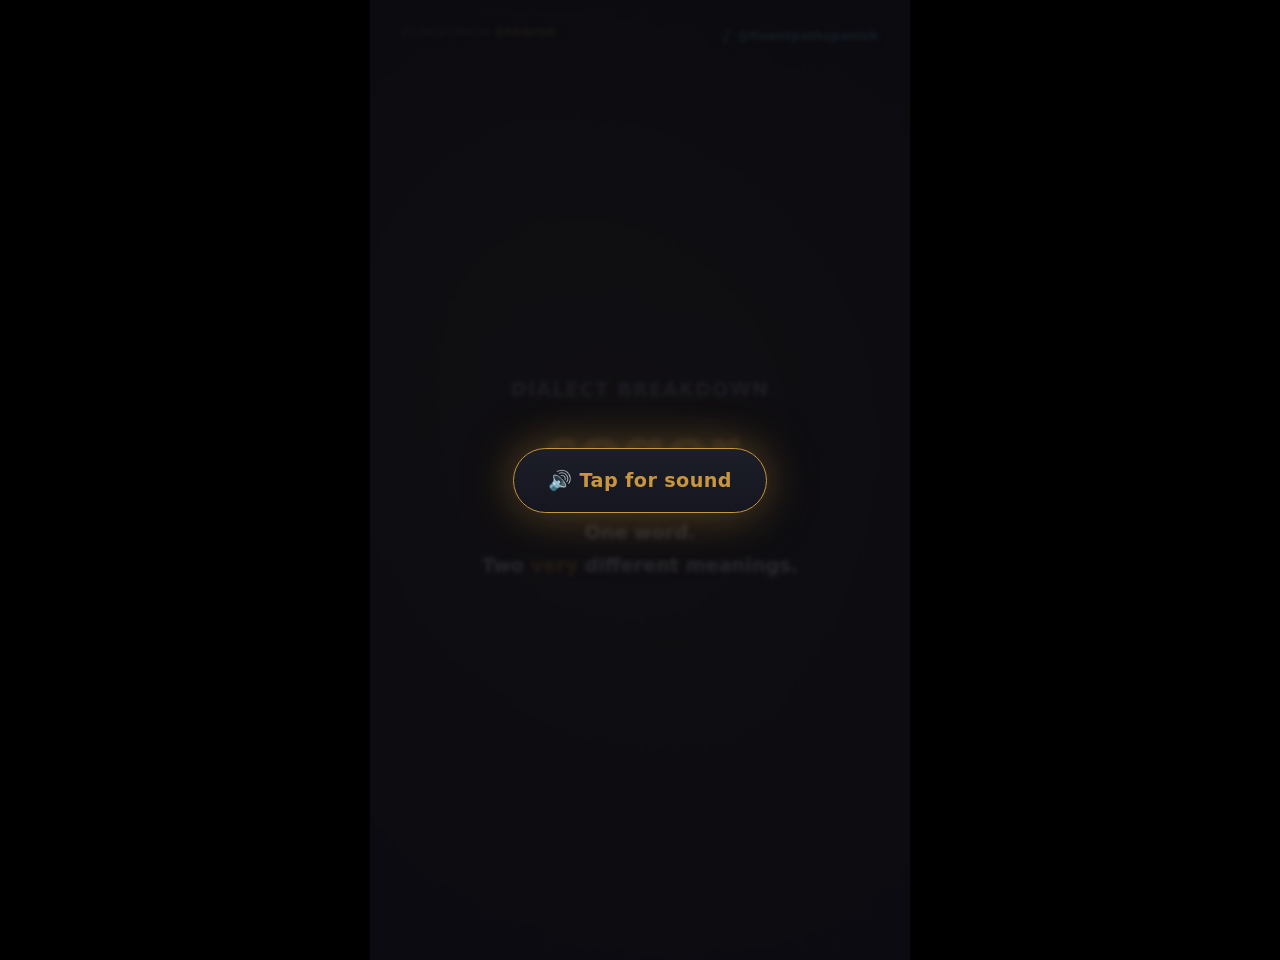
<file: reels_animations/reel1_coger_dialect.html>
<!DOCTYPE html>
<html lang="en">
<head>
<meta charset="UTF-8">
<meta name="viewport" content="width=device-width, initial-scale=1.0">
<title>FluentPath — Dialect Word Comparison: Coger</title>
<style>
:root{--bg:#0D0D12;--bg2:#11131A;--gold:#C8963E;--gold2:#D4A44A;--text:#EDEDF0;--muted:#A0A0AE;--dim:#5C5C6A;--danger:#8B3A3A;--danger2:#D87B7B}
*{margin:0;padding:0;box-sizing:border-box;-webkit-tap-highlight-color:transparent}
body{display:flex;justify-content:center;align-items:center;min-height:100vh;background:#000;font-family:'Montserrat',Inter,system-ui,sans-serif;-webkit-font-smoothing:antialiased}
.reel{width:540px;height:960px;position:relative;overflow:hidden;background:linear-gradient(170deg,var(--bg) 0%,var(--bg2) 50%,#0F1118 100%);user-select:none}

/* Rich ambient background */
.bg-ambient{position:absolute;inset:0;pointer-events:none;z-index:0}
.bg-ambient::before{content:"";position:absolute;inset:-30%;background:radial-gradient(ellipse at 35% 40%,rgba(200,150,62,.10),transparent 55%),radial-gradient(ellipse at 65% 70%,rgba(200,150,62,.06),transparent 50%);animation:ambientShift 8s ease-in-out infinite}
.bg-ambient::after{content:"";position:absolute;inset:0;opacity:.03;background-image:radial-gradient(#C8963E 1px,transparent 1px);background-size:28px 28px}
@keyframes ambientShift{0%,100%{transform:scale(1)}50%{transform:scale(1.08)}}
.beat{position:absolute;inset:0;pointer-events:none;z-index:0}
.beat::before{content:"";position:absolute;inset:-30%;background:radial-gradient(circle at 50% 45%,rgba(210,160,70,.14),transparent 60%);animation:beatPulse 1.6s ease-in-out infinite}
.dots{position:absolute;inset:0;opacity:.05;background-image:radial-gradient(#C8963E 1.5px,transparent 1.5px);background-size:32px 32px}

/* Floating particles */
.particles{position:absolute;inset:0;pointer-events:none;z-index:0;overflow:hidden}
.particle{position:absolute;width:2px;height:2px;background:var(--gold);border-radius:50%;opacity:0;animation:particleFloat 5s ease-in-out infinite}
.particle:nth-child(1){left:15%;animation-delay:0s;animation-duration:5.5s}
.particle:nth-child(2){left:35%;animation-delay:1.2s;animation-duration:6s}
.particle:nth-child(3){left:55%;animation-delay:2.5s;animation-duration:5s}
.particle:nth-child(4){left:75%;animation-delay:3.8s;animation-duration:5.8s}
.particle:nth-child(5){left:90%;animation-delay:0.8s;animation-duration:4.5s}
@keyframes particleFloat{0%{opacity:0;transform:translateY(100%) translateX(0)}20%{opacity:.5}80%{opacity:.3}100%{opacity:0;transform:translateY(-10%) translateX(20px)}}

.logo{position:absolute;top:20px;left:22px;color:var(--dim);font-size:.68rem;font-weight:600;letter-spacing:.1em;z-index:10;opacity:.8;background:rgba(13,13,18,.55);padding:6px 10px;border-radius:6px;backdrop-filter:blur(6px)}
.logo span{color:var(--gold);font-weight:700}
.tiktok-badge{position:absolute;top:20px;right:22px;color:#69C9D0;font-size:.72rem;font-weight:700;letter-spacing:.05em;z-index:10;opacity:.95;display:flex;align-items:center;gap:5px;background:rgba(13,13,18,.55);padding:6px 10px;border-radius:6px;backdrop-filter:blur(6px)}
.tiktok-badge .tk{font-size:1.05rem}
.tiktok-follow{color:var(--muted);font-size:.9rem;margin-top:16px;font-weight:600}
.tiktok-follow .tk{color:#69C9D0;font-weight:700}


/* Scene system - smoother transitions */
.scene{position:absolute;inset:0;display:flex;flex-direction:column;justify-content:center;align-items:center;text-align:center;padding:44px 40px;opacity:0;transform:translateY(28px) scale(.97);filter:blur(4px);transition:opacity .55s cubic-bezier(.22,1,.36,1),transform .55s cubic-bezier(.22,1,.36,1),filter .55s cubic-bezier(.22,1,.36,1);pointer-events:none;z-index:1}
.scene.active{opacity:1;transform:translateY(0) scale(1);filter:blur(0)}

/* Staggered child entrances - richer */
.el{opacity:0;transform:translateY(28px)}
.scene.active .el{animation:slideUp .65s cubic-bezier(.22,1,.36,1) forwards}
.scene.active .el.d1{animation-delay:.03s}
.scene.active .el.d2{animation-delay:.15s}
.scene.active .el.d3{animation-delay:.28s}
.scene.active .el.d4{animation-delay:.42s}
.bounce{opacity:0;transform:scale(.3)}
.scene.active .bounce{animation:bounceIn .75s cubic-bezier(.68,-.55,.265,1.55) forwards}
.scene.active .bounce.bd1{animation-delay:.06s}
.scene.active .bounce.bd2{animation-delay:.2s}
.scene.active .bounce.bd3{animation-delay:.34s}

/* Shimmer sweep for key words */
.shimmer{position:relative;overflow:hidden}
.shimmer::after{content:"";position:absolute;top:0;left:-100%;width:60%;height:100%;background:linear-gradient(90deg,transparent 0%,rgba(255,255,255,.06) 50%,transparent 100%);animation:shimmerSweep 3s ease-in-out infinite}
@keyframes shimmerSweep{0%{left:-100%}50%{left:120%}100%{left:120%}}

@keyframes slideUp{to{opacity:1;transform:translateY(0)}}
@keyframes bounceIn{0%{opacity:0;transform:scale(.3)}55%{opacity:1;transform:scale(1.12)}75%{transform:scale(.93)}100%{opacity:1;transform:scale(1)}}
@keyframes beatPulse{0%,100%{transform:scale(1);opacity:.85}50%{transform:scale(1.35);opacity:.4}}
@keyframes float{0%,100%{transform:translateY(0)}50%{transform:translateY(-14px)}}
@keyframes ctaPulse{0%{box-shadow:0 0 0 0 rgba(200,150,62,.7),0 0 20px rgba(200,150,62,.4),0 0 40px rgba(200,150,62,.15)}100%{box-shadow:0 0 0 30px rgba(200,150,62,0),0 0 24px rgba(200,150,62,.3),0 0 50px rgba(200,150,62,0)}}
@keyframes borderGlow{0%,100%{box-shadow:0 0 8px rgba(200,150,62,.08)}50%{box-shadow:0 0 20px rgba(200,150,62,.18)}}
@keyframes scalePulse{0%,100%{transform:scale(1)}50%{transform:scale(1.04)}}

h2{font-size:1.2rem;color:var(--muted);font-weight:600;letter-spacing:.06em;text-transform:uppercase;margin-bottom:14px;opacity:.85}
.word{font-size:4rem;font-weight:800;color:var(--gold);margin-bottom:12px;letter-spacing:-.02em;text-shadow:0 0 40px rgba(200,150,62,.5),0 0 80px rgba(200,150,62,.15);position:relative}
.word.red{color:var(--danger);text-shadow:0 0 40px rgba(139,58,58,.55),0 0 80px rgba(139,58,58,.12)}
.bigflag{font-size:4.2rem;line-height:1;margin-bottom:8px;animation:float 3.5s ease-in-out infinite;filter:drop-shadow(0 0 12px rgaba(200,150,62,.2))}
.meaning{color:var(--text);font-size:1.25rem;font-weight:700;margin-top:10px;text-shadow:0 0 12px rgba(237,237,240,.15)}
.meaning.red{color:var(--danger2)}
.example{color:var(--muted);font-size:.95rem;margin-top:16px;max-width:360px;font-style:italic;line-height:1.6;background:rgba(19,20,28,.5);padding:12px 16px;border-radius:10px;border:1px solid rgba(31,33,48,.6)}
.gold{color:var(--gold);text-shadow:0 0 20px rgba(200,150,62,.4)}
.focus-text{color:var(--text);font-size:1.2rem;max-width:430px;line-height:1.68;margin-top:16px;font-weight:600;text-shadow:0 0 10px rgba(237,237,240,.1)}

/* End card - richer */
.end-card{background:linear-gradient(180deg,rgba(13,13,18,.4) 0%,rgba(19,20,28,.6) 100%)}
.end-card h3{font-size:1.7rem;color:var(--text);margin-bottom:14px;text-shadow:0 0 18px rgba(237,237,240,.1)}
.end-card p{color:var(--muted);font-size:1.02rem;margin-bottom:22px;letter-spacing:.01em}
.es-tagline{color:var(--gold);font-size:1.1rem;font-weight:700;margin-bottom:24px;text-shadow:0 0 26px rgba(200,150,62,.45)}
.cta{display:inline-block;background:linear-gradient(180deg,var(--gold2) 0%,var(--gold) 100%);color:var(--bg);font-weight:800;font-size:1.05rem;padding:16px 42px;border-radius:999px;text-decoration:none;animation:ctaPulse 1.8s ease-out infinite;letter-spacing:.03em;position:relative;overflow:hidden}
.cta::after{content:"";position:absolute;top:0;left:-80%;width:50%;height:100%;background:linear-gradient(90deg,transparent,rgba(255,255,255,.18),transparent);animation:shimmerSweep 3s ease-in-out infinite 1s}
.link{color:var(--dim);font-size:.78rem;margin-top:20px;letter-spacing:.03em}

/* Save hint */
.save-hint{position:absolute;bottom:28px;left:50%;transform:translateX(-50%) translateY(16px);background:rgba(19,20,28,.94);border:1.5px solid var(--gold);color:var(--gold);font-size:.95rem;font-weight:700;padding:11px 22px;border-radius:999px;z-index:20;opacity:0;transition:opacity .45s,transform .45s;pointer-events:none;box-shadow:0 0 20px rgba(200,150,62,.25)}
.save-hint.show{opacity:1;transform:translateX(-50%) translateY(0);animation:borderGlow 2s ease-in-out infinite}

/* Sound overlay */
.sound-overlay{position:absolute;inset:0;background:rgba(11,11,16,.88);display:flex;justify-content:center;align-items:center;z-index:50;cursor:pointer;transition:opacity .5s;backdrop-filter:blur(2px)}
.sound-overlay.hidden{opacity:0;pointer-events:none}
.sound-pill{background:linear-gradient(180deg,#1C1E28 0%,#15161F 100%);border:1.5px solid var(--gold);color:var(--gold);padding:20px 34px;border-radius:999px;font-size:1.2rem;font-weight:700;box-shadow:0 0 40px rgba(200,150,62,.35),0 0 80px rgba(200,150,62,.1);animation:ctaPulse 1.8s ease-out infinite;letter-spacing:.02em}
</style>
</head>
<body>
<div class="reel" id="reel">
  <div class="bg-ambient"></div>
  <div class="beat"></div>
  <div class="dots"></div>
  <div class="particles"><div class="particle"></div><div class="particle"></div><div class="particle"></div><div class="particle"></div><div class="particle"></div></div>
  <div class="logo">FLUENTPATH <span>SPANISH</span></div>
  <!-- TikTok integration -->
  <div class="tiktok-badge"><span class="tk">♪</span> @fluentpathspanish</div>


  <!-- Scene 0: Intro -->
  <div class="scene">
    <h2 class="el d1">Dialect Breakdown</h2>
    <div class="word bounce bd1">coger</div>
    <p class="focus-text el d2">One word.<br>Two <span class="gold">very</span> different meanings.</p>
  </div>

  <!-- Scene 1: Spain -->
  <div class="scene">
    <div class="bigflag">🇪🇸</div>
    <h2 class="el d1">In Spain</h2>
    <div class="word bounce bd1">coger</div>
    <p class="meaning el d2">to grab / to take</p>
    <p class="example el d3">"<span class="gold">Voy a coger el autobús</span>."<br>→ I'm going to take the bus.</p>
  </div>

  <!-- Scene 2: Mexico -->
  <div class="scene">
    <div class="bigflag">🇲🇽</div>
    <h2 class="el d1">In Mexico</h2>
    <div class="word red bounce bd1">coger</div>
    <p class="meaning red el d2">⚠️ vulgar slang</p>
    <p class="example el d3">Avoid this word entirely.<br>Use <span class="gold">agarrar</span> or <span class="gold">tomar</span> instead.</p>
  </div>

  <!-- Scene 3: The lesson -->
  <div class="scene">
    <h2 class="el d1">The Lesson</h2>
    <p class="focus-text bounce bd1">Dialect matters.</p>
    <p class="focus-text el d2" style="color:var(--muted);font-weight:400">Our coaches teach you the <span class="gold">exact</span> Spanish you need for your situation.</p>
  </div>

  <!-- End card -->
  <div class="scene end-card">
    <h3 class="el d1">Master Every Dialect</h3>
    <p class="el d2">6 dialects. AI + human coaches. 24/7.</p>
    <p class="es-tagline el d3">¡Habla como un nativo!</p>
    <a class="cta" href="https://fluentpathspanish.ctonew.app">Start Free →</a>
  <p class="tiktok-follow">♪ Follow <span class="tk">@fluentpathspanish</span> on TikTok</p>

    <p class="link el d4">fluentpathspanish.ctonew.app</p>
  </div>

  <div class="save-hint" id="saveHint">Save this for later →</div>

  <div class="sound-overlay" id="soundOverlay"><div class="sound-pill">🔊 Tap for sound</div></div>
</div>

<script>
(function(){
  var LOOP_MS = 18000;
  var scenes = Array.prototype.slice.call(document.querySelectorAll('.scene'));
  var saveHint = document.getElementById('saveHint');
  var soundOverlay = document.getElementById('soundOverlay');
  var soundOn = false;
  var start = performance.now();
  var loopTimer = null;

  // Spanish audio cues: [offsetSeconds, text, lang]
  var CUES = [
    [0.4,  'coger',                  'es-ES'],
    [3.3,  'coger',                  'es-ES'],
    [3.9,  'Voy a coger el autobús', 'es-ES'],
    [6.3,  'coger',                  'es-MX'],
    [7.1,  'agarrar',                'es-MX'],
    [7.8,  'tomar',                  'es-MX'],
    [12.5, '¡Habla como un nativo!', 'es-ES']
  ];

  function activeIndex(t){
    var tt = t % LOOP_MS;
    if(tt < 12000) return Math.floor(tt / 3000);
    return scenes.length - 1;
  }

  function update(t){
    var tt = t % LOOP_MS;
    var idx = activeIndex(t);
    scenes.forEach(function(s,i){ s.classList.toggle('active', i === idx); });
    saveHint.classList.toggle('show', tt >= 15000 && tt < LOOP_MS);
  }

  function speak(text, lang){
    if(!soundOn || !('speechSynthesis' in window)) return;
    try{
      var u = new SpeechSynthesisUtterance(text);
      u.lang = lang;
      u.rate = 0.92;
      u.pitch = 1;
      window.speechSynthesis.speak(u);
    }catch(e){}
  }

  function scheduleAudio(){
    CUES.forEach(function(cue){
      setTimeout(function(){ speak(cue[1], cue[2]); }, cue[0] * 1000);
    });
  }

  function startLoop(){
    start = performance.now();
    scheduleAudio();
    if(loopTimer) clearInterval(loopTimer);
    loopTimer = setInterval(scheduleAudio, LOOP_MS);
  }

  function enableSound(){
    if(soundOn) return;
    soundOn = true;
    soundOverlay.classList.add('hidden');
    startLoop();
  }

  document.addEventListener('click', enableSound);
  document.addEventListener('keydown', enableSound);

  function tick(now){ update(now - start); requestAnimationFrame(tick); }
  requestAnimationFrame(tick);
})();
</script>
</body>
</html>
</file>
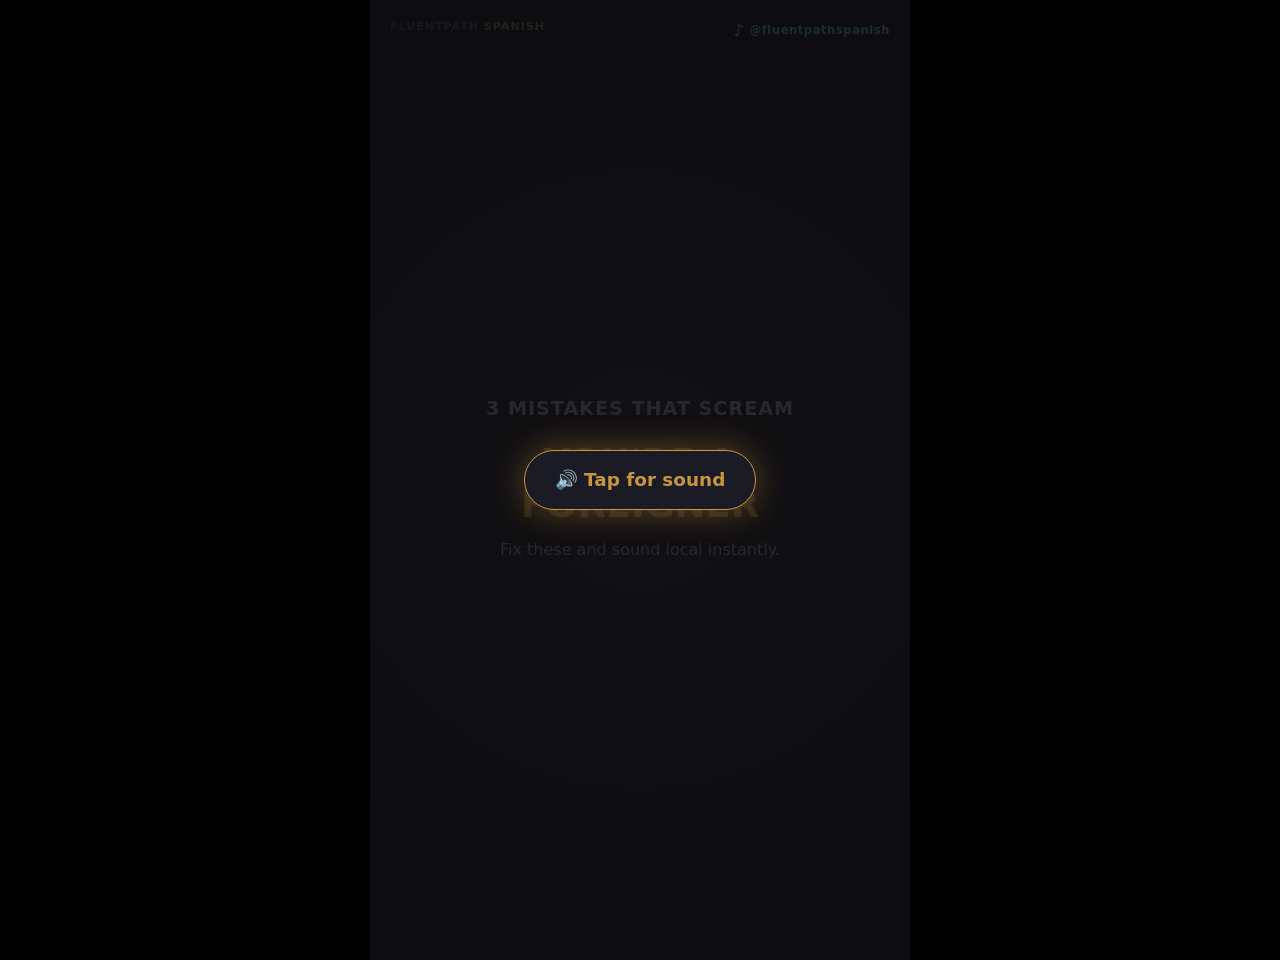
<file: reels_animations/reel2_foreigner_mistakes.html>
<!DOCTYPE html>
<html lang="en">
<head>
<meta charset="UTF-8">
<meta name="viewport" content="width=device-width, initial-scale=1.0">
<title>FluentPath — 3 Mistakes That Scream You're a Foreigner</title>
<style>
:root{--bg:#0D0D12;--gold:#C8963E;--text:#EDEDF0;--muted:#A0A0AE;--dim:#5C5C6A}
*{margin:0;padding:0;box-sizing:border-box;-webkit-tap-highlight-color:transparent}
body{display:flex;justify-content:center;align-items:center;min-height:100vh;background:#000;font-family:'Montserrat',Inter,system-ui,sans-serif;-webkit-font-smoothing:antialiased}
.reel{width:540px;height:960px;position:relative;overflow:hidden;background:var(--bg);user-select:none}
.beat{position:absolute;inset:0;pointer-events:none;z-index:0}
.beat::before{content:"";position:absolute;inset:-30%;background:radial-gradient(circle at 50% 50%,rgba(200,150,62,.16),transparent 60%);animation:beatPulse 1.4s ease-in-out infinite}
.dots{position:absolute;inset:0;opacity:.04;background-image:radial-gradient(#C8963E 1px,transparent 1px);background-size:30px 30px}
.logo{position:absolute;top:20px;left:20px;color:var(--dim);font-size:.7rem;font-weight:600;letter-spacing:.08em;z-index:10;opacity:.75}
.logo span{color:var(--gold)}
.tiktok-badge{position:absolute;top:20px;right:20px;color:#69C9D0;font-size:.72rem;font-weight:700;letter-spacing:.05em;z-index:10;opacity:.92;display:flex;align-items:center;gap:5px}
.tiktok-badge .tk{font-size:1.05rem}
.tiktok-follow{color:var(--muted);font-size:.9rem;margin-top:16px;font-weight:600}
.tiktok-follow .tk{color:#69C9D0;font-weight:700}


.scene{position:absolute;inset:0;display:flex;flex-direction:column;justify-content:center;align-items:center;text-align:center;padding:44px 40px;opacity:0;transform:translateY(24px);transition:opacity .5s cubic-bezier(.22,1,.36,1),transform .5s cubic-bezier(.22,1,.36,1);pointer-events:none;z-index:1}
.scene.active{opacity:1;transform:translateY(0)}

.el{opacity:0;transform:translateY(22px)}
.scene.active .el{animation:slideUp .6s cubic-bezier(.22,1,.36,1) forwards}
.scene.active .el.d1{animation-delay:.02s}
.scene.active .el.d2{animation-delay:.14s}
.scene.active .el.d3{animation-delay:.26s}
.scene.active .el.d4{animation-delay:.38s}
.bounce{opacity:0;transform:scale(.4)}
.scene.active .bounce{animation:bounceIn .7s cubic-bezier(.68,-.55,.265,1.55) forwards}
.scene.active .bounce.bd1{animation-delay:.05s}
.scene.active .bounce.bd2{animation-delay:.18s}

@keyframes slideUp{to{opacity:1;transform:translateY(0)}}
@keyframes bounceIn{0%{opacity:0;transform:scale(.4)}60%{opacity:1;transform:scale(1.09)}80%{transform:scale(.95)}100%{opacity:1;transform:scale(1)}}
@keyframes beatPulse{0%,100%{transform:scale(1);opacity:.9}50%{transform:scale(1.3);opacity:.45}}
@keyframes float{0%,100%{transform:translateY(0)}50%{transform:translateY(-12px)}}
@keyframes ctaPulse{0%{box-shadow:0 0 0 0 rgba(200,150,62,.65),0 0 18px rgba(200,150,62,.35)}100%{box-shadow:0 0 0 26px rgba(200,150,62,0),0 0 18px rgba(200,150,62,.35)}}

h2{font-size:1.2rem;color:var(--muted);font-weight:600;letter-spacing:.05em;text-transform:uppercase;margin-bottom:16px}
.big-title{font-size:2.3rem;font-weight:800;color:var(--gold);line-height:1.15;text-shadow:0 0 32px rgba(200,150,62,.5);margin-top:6px}
.num{font-size:6rem;font-weight:800;color:var(--gold);line-height:1;margin-bottom:10px;text-shadow:0 0 40px rgba(200,150,62,.6)}
.mistake{font-size:1.5rem;color:var(--text);font-weight:800;margin-bottom:8px;text-shadow:0 0 18px rgba(237,237,240,.25)}
.explanation{color:var(--muted);font-size:1rem;max-width:380px;line-height:1.55;margin-top:12px}
.gold{color:var(--gold);text-shadow:0 0 22px rgba(200,150,62,.45)}

.end-card h3{font-size:1.6rem;color:var(--text);margin-bottom:12px}
.end-card p{color:var(--muted);font-size:1rem;margin-bottom:20px}
.es-tagline{color:var(--gold);font-size:1.05rem;font-weight:700;margin-bottom:22px;text-shadow:0 0 22px rgba(200,150,62,.5)}
.cta{display:inline-block;background:var(--gold);color:var(--bg);font-weight:800;font-size:1rem;padding:15px 38px;border-radius:999px;text-decoration:none;animation:ctaPulse 1.6s ease-out infinite}
.link{color:var(--dim);font-size:.75rem;margin-top:18px}

.save-hint{position:absolute;bottom:26px;left:50%;transform:translateX(-50%) translateY(14px);background:rgba(19,20,28,.92);border:1px solid var(--gold);color:var(--gold);font-size:.95rem;font-weight:700;padding:10px 20px;border-radius:999px;z-index:20;opacity:0;transition:opacity .4s,transform .4s;pointer-events:none}
.save-hint.show{opacity:1;transform:translateX(-50%) translateY(0)}

.sound-overlay{position:absolute;inset:0;background:rgba(13,13,18,.82);display:flex;justify-content:center;align-items:center;z-index:50;cursor:pointer;transition:opacity .45s}
.sound-overlay.hidden{opacity:0;pointer-events:none}
.sound-pill{background:#1A1B25;border:1px solid var(--gold);color:var(--gold);padding:18px 30px;border-radius:999px;font-size:1.15rem;font-weight:700;box-shadow:0 0 34px rgba(200,150,62,.4);animation:ctaPulse 1.6s ease-out infinite}
</style>
</head>
<body>
<div class="reel" id="reel">
  <div class="beat"></div>
  <div class="dots"></div>
  <div class="logo">FLUENTPATH <span>SPANISH</span></div>
  <!-- TikTok integration -->
  <div class="tiktok-badge"><span class="tk">♪</span> @fluentpathspanish</div>


  <!-- Scene 0: Intro -->
  <div class="scene">
    <h2 class="el d1">3 Mistakes That Scream</h2>
    <div class="big-title bounce bd1">YOU'RE A<br>FOREIGNER</div>
    <p class="explanation el d2">Fix these and sound local instantly.</p>
  </div>

  <!-- Scene 1: Mistake 1 -->
  <div class="scene">
    <div class="num bounce">1</div>
    <div class="mistake el d1">"Estoy embarazada"</div>
    <p class="explanation el d2">You just said you're <span class="gold">pregnant</span> — not embarrassed.<br>Say <span class="gold">"Tengo vergüenza"</span> instead.</p>
  </div>

  <!-- Scene 2: Mistake 2 -->
  <div class="scene">
    <div class="num bounce">2</div>
    <div class="mistake el d1">"Soy caliente"</div>
    <p class="explanation el d2">You said you're <span class="gold">horny</span> — not hot (temperature).<br>Say <span class="gold">"Tengo calor"</span>.</p>
  </div>

  <!-- Scene 3: Mistake 3 -->
  <div class="scene">
    <div class="num bounce">3</div>
    <div class="mistake el d1">"Bizarro" ≠ Bizarre</div>
    <p class="explanation el d2">In Spanish, <span class="gold">bizarro</span> means <span class="gold">brave</span> or dashing.<br>For "bizarre," say <span class="gold">"extraño"</span> or <span class="gold">"raro"</span>.</p>
  </div>

  <!-- End card -->
  <div class="scene end-card">
    <h3 class="el d1">Sound Like a Local</h3>
    <p class="el d2">Dialect-specific coaching. No embarrassment.</p>
    <p class="es-tagline el d3">¡Sin vergüenza!</p>
    <a class="cta" href="https://fluentpathspanish.ctonew.app">Start Free →</a>
  <p class="tiktok-follow">♪ Follow <span class="tk">@fluentpathspanish</span> on TikTok</p>

    <p class="link el d4">fluentpathspanish.ctonew.app</p>
  </div>

  <div class="save-hint" id="saveHint">Save this for later →</div>
  <div class="sound-overlay" id="soundOverlay"><div class="sound-pill">🔊 Tap for sound</div></div>
</div>

<script>
(function(){
  var LOOP_MS = 18000;
  var scenes = Array.prototype.slice.call(document.querySelectorAll('.scene'));
  var saveHint = document.getElementById('saveHint');
  var soundOverlay = document.getElementById('soundOverlay');
  var soundOn = false;
  var start = performance.now();
  var loopTimer = null;

  var CUES = [
    [3.3,  'Estoy embarazada', 'es-ES'],
    [4.4,  'Tengo vergüenza',  'es-ES'],
    [6.3,  'Soy caliente',     'es-MX'],
    [7.4,  'Tengo calor',      'es-MX'],
    [9.3,  'bizarro',          'es-ES'],
    [10.2, 'extraño',          'es-ES'],
    [10.8, 'raro',             'es-ES'],
    [12.5, '¡Sin vergüenza!',  'es-ES']
  ];

  function activeIndex(t){
    var tt = t % LOOP_MS;
    if(tt < 12000) return Math.floor(tt / 3000);
    return scenes.length - 1;
  }
  function update(t){
    var tt = t % LOOP_MS;
    var idx = activeIndex(t);
    scenes.forEach(function(s,i){ s.classList.toggle('active', i === idx); });
    saveHint.classList.toggle('show', tt >= 15000 && tt < LOOP_MS);
  }
  function speak(text, lang){
    if(!soundOn || !('speechSynthesis' in window)) return;
    try{
      var u = new SpeechSynthesisUtterance(text);
      u.lang = lang; u.rate = 0.92; u.pitch = 1;
      window.speechSynthesis.speak(u);
    }catch(e){}
  }
  function scheduleAudio(){
    CUES.forEach(function(cue){ setTimeout(function(){ speak(cue[1], cue[2]); }, cue[0] * 1000); });
  }
  function startLoop(){
    start = performance.now();
    scheduleAudio();
    if(loopTimer) clearInterval(loopTimer);
    loopTimer = setInterval(scheduleAudio, LOOP_MS);
  }
  function enableSound(){
    if(soundOn) return;
    soundOn = true;
    soundOverlay.classList.add('hidden');
    startLoop();
  }
  document.addEventListener('click', enableSound);
  document.addEventListener('keydown', enableSound);
  function tick(now){ update(now - start); requestAnimationFrame(tick); }
  requestAnimationFrame(tick);
})();
</script>
</body>
</html>
</file>
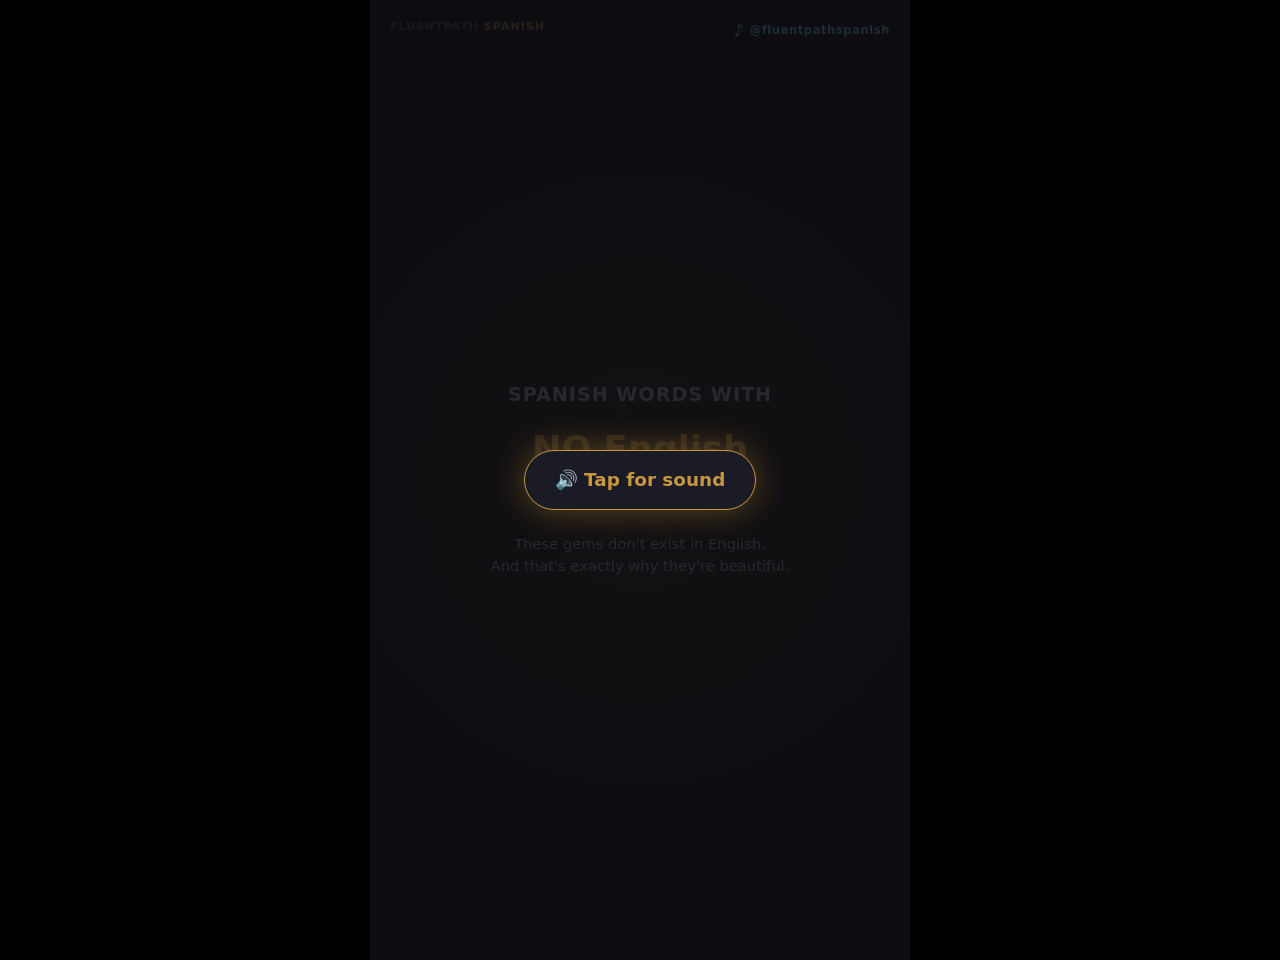
<file: reels_animations/reel3_untranslatable_words.html>
<!DOCTYPE html>
<html lang="en">
<head>
<meta charset="UTF-8">
<meta name="viewport" content="width=device-width, initial-scale=1.0">
<title>FluentPath — Words With No English Translation</title>
<style>
:root{--bg:#0D0D12;--gold:#C8963E;--text:#EDEDF0;--muted:#A0A0AE;--dim:#5C5C6A}
*{margin:0;padding:0;box-sizing:border-box;-webkit-tap-highlight-color:transparent}
body{display:flex;justify-content:center;align-items:center;min-height:100vh;background:#000;font-family:'Montserrat',Inter,system-ui,sans-serif;-webkit-font-smoothing:antialiased}
.reel{width:540px;height:960px;position:relative;overflow:hidden;background:var(--bg);user-select:none}
.beat{position:absolute;inset:0;pointer-events:none;z-index:0}
.beat::before{content:"";position:absolute;inset:-30%;background:radial-gradient(circle at 50% 50%,rgba(200,150,62,.16),transparent 60%);animation:beatPulse 1.4s ease-in-out infinite}
.dots{position:absolute;inset:0;opacity:.04;background-image:radial-gradient(#C8963E 1px,transparent 1px);background-size:30px 30px}
.logo{position:absolute;top:20px;left:20px;color:var(--dim);font-size:.7rem;font-weight:600;letter-spacing:.08em;z-index:10;opacity:.75}
.logo span{color:var(--gold)}
.tiktok-badge{position:absolute;top:20px;right:20px;color:#69C9D0;font-size:.72rem;font-weight:700;letter-spacing:.05em;z-index:10;opacity:.92;display:flex;align-items:center;gap:5px}
.tiktok-badge .tk{font-size:1.05rem}
.tiktok-follow{color:var(--muted);font-size:.9rem;margin-top:16px;font-weight:600}
.tiktok-follow .tk{color:#69C9D0;font-weight:700}


.scene{position:absolute;inset:0;display:flex;flex-direction:column;justify-content:center;align-items:center;text-align:center;padding:44px 40px;opacity:0;transform:translateY(24px);transition:opacity .5s cubic-bezier(.22,1,.36,1),transform .5s cubic-bezier(.22,1,.36,1);pointer-events:none;z-index:1}
.scene.active{opacity:1;transform:translateY(0)}

.el{opacity:0;transform:translateY(22px)}
.scene.active .el{animation:slideUp .6s cubic-bezier(.22,1,.36,1) forwards}
.scene.active .el.d1{animation-delay:.02s}
.scene.active .el.d2{animation-delay:.14s}
.scene.active .el.d3{animation-delay:.26s}
.scene.active .el.d4{animation-delay:.38s}
.bounce{opacity:0;transform:scale(.4)}
.scene.active .bounce{animation:bounceIn .7s cubic-bezier(.68,-.55,.265,1.55) forwards}
.scene.active .bounce.bd1{animation-delay:.05s}
.scene.active .bounce.bd2{animation-delay:.18s}

@keyframes slideUp{to{opacity:1;transform:translateY(0)}}
@keyframes bounceIn{0%{opacity:0;transform:scale(.4)}60%{opacity:1;transform:scale(1.09)}80%{transform:scale(.95)}100%{opacity:1;transform:scale(1)}}
@keyframes beatPulse{0%,100%{transform:scale(1);opacity:.9}50%{transform:scale(1.3);opacity:.45}}
@keyframes float{0%,100%{transform:translateY(0)}50%{transform:translateY(-12px)}}
@keyframes ctaPulse{0%{box-shadow:0 0 0 0 rgba(200,150,62,.65),0 0 18px rgba(200,150,62,.35)}100%{box-shadow:0 0 0 26px rgba(200,150,62,0),0 0 18px rgba(200,150,62,.35)}}

h2{font-size:1.2rem;color:var(--muted);font-weight:600;letter-spacing:.05em;text-transform:uppercase;margin-bottom:16px}
.big-title{font-size:2.2rem;font-weight:800;color:var(--gold);line-height:1.2;text-shadow:0 0 32px rgba(200,150,62,.5);margin-top:6px}
.country{color:var(--dim);font-size:.85rem;letter-spacing:.06em;margin-bottom:10px;text-transform:uppercase}
.bigflag{font-size:3.4rem;line-height:1;margin-bottom:12px;animation:float 3s ease-in-out infinite}
.word{font-size:3rem;font-weight:800;color:var(--gold);margin-bottom:14px;letter-spacing:-.02em;text-shadow:0 0 32px rgba(200,150,62,.55)}
.meaning{color:var(--text);font-size:1.15rem;font-weight:700;max-width:400px;line-height:1.45}
.explanation{color:var(--muted);font-size:.92rem;max-width:380px;line-height:1.5;margin-top:14px}
.gold{color:var(--gold);text-shadow:0 0 22px rgba(200,150,62,.45)}

.end-card h3{font-size:1.6rem;color:var(--text);margin-bottom:12px}
.end-card p{color:var(--muted);font-size:1rem;margin-bottom:20px}
.es-tagline{color:var(--gold);font-size:1.05rem;font-weight:700;margin-bottom:22px;text-shadow:0 0 22px rgba(200,150,62,.5)}
.cta{display:inline-block;background:var(--gold);color:var(--bg);font-weight:800;font-size:1rem;padding:15px 38px;border-radius:999px;text-decoration:none;animation:ctaPulse 1.6s ease-out infinite}
.link{color:var(--dim);font-size:.75rem;margin-top:18px}

.save-hint{position:absolute;bottom:26px;left:50%;transform:translateX(-50%) translateY(14px);background:rgba(19,20,28,.92);border:1px solid var(--gold);color:var(--gold);font-size:.95rem;font-weight:700;padding:10px 20px;border-radius:999px;z-index:20;opacity:0;transition:opacity .4s,transform .4s;pointer-events:none}
.save-hint.show{opacity:1;transform:translateX(-50%) translateY(0)}

.sound-overlay{position:absolute;inset:0;background:rgba(13,13,18,.82);display:flex;justify-content:center;align-items:center;z-index:50;cursor:pointer;transition:opacity .45s}
.sound-overlay.hidden{opacity:0;pointer-events:none}
.sound-pill{background:#1A1B25;border:1px solid var(--gold);color:var(--gold);padding:18px 30px;border-radius:999px;font-size:1.15rem;font-weight:700;box-shadow:0 0 34px rgba(200,150,62,.4);animation:ctaPulse 1.6s ease-out infinite}
</style>
</head>
<body>
<div class="reel" id="reel">
  <div class="beat"></div>
  <div class="dots"></div>
  <div class="logo">FLUENTPATH <span>SPANISH</span></div>
  <!-- TikTok integration -->
  <div class="tiktok-badge"><span class="tk">♪</span> @fluentpathspanish</div>


  <!-- Scene 0: Intro -->
  <div class="scene">
    <h2 class="el d1">Spanish Words With</h2>
    <div class="big-title bounce bd1">NO English<br>Translation</div>
    <p class="explanation el d2" style="margin-top:20px">These gems don't exist in English.<br>And that's exactly why they're beautiful.</p>
  </div>

  <!-- Scene 1: sobremesa -->
  <div class="scene">
    <div class="country el d1">🇪🇸 Spain</div>
    <div class="word bounce bd1">sobremesa</div>
    <div class="meaning el d2">The time spent talking at the table after a meal</div>
    <p class="explanation el d3">That lingering conversation when everyone's finished eating but no one wants to leave.</p>
  </div>

  <!-- Scene 2: fiaca -->
  <div class="scene">
    <div class="country el d1">🇦🇷 Argentina</div>
    <div class="word bounce bd1">fiaca</div>
    <div class="meaning el d2">A feeling of laziness or not wanting to do anything</div>
    <p class="explanation el d3">Not tired. Not depressed. Just... <span class="gold">fiaca</span>. Pure, blissful idleness.</p>
  </div>

  <!-- Scene 3: empalagarse -->
  <div class="scene">
    <div class="country el d1">🇲🇽 Mexico</div>
    <div class="word bounce bd1" style="font-size:2.4rem">empalagarse</div>
    <div class="meaning el d2">To be overwhelmed by something excessively sweet</div>
    <p class="explanation el d3">When that third churro hits and you physically can't take more sweetness.</p>
  </div>

  <!-- End card -->
  <div class="scene end-card">
    <h3 class="el d1">Learn Real Spanish</h3>
    <p class="el d2">Not textbook phrases. Actual cultural fluency.</p>
    <p class="es-tagline el d3">¡Palabras reales!</p>
    <a class="cta" href="https://fluentpathspanish.ctonew.app">Start Free →</a>
  <p class="tiktok-follow">♪ Follow <span class="tk">@fluentpathspanish</span> on TikTok</p>

    <p class="link el d4">fluentpathspanish.ctonew.app</p>
  </div>

  <div class="save-hint" id="saveHint">Save this for later →</div>
  <div class="sound-overlay" id="soundOverlay"><div class="sound-pill">🔊 Tap for sound</div></div>
</div>

<script>
(function(){
  var LOOP_MS = 18000;
  var scenes = Array.prototype.slice.call(document.querySelectorAll('.scene'));
  var saveHint = document.getElementById('saveHint');
  var soundOverlay = document.getElementById('soundOverlay');
  var soundOn = false;
  var start = performance.now();
  var loopTimer = null;

  var CUES = [
    [3.3,  'sobremesa',      'es-ES'],
    [6.3,  'fiaca',          'es-AR'],
    [9.3,  'empalagarse',    'es-MX'],
    [12.5, '¡Palabras reales!', 'es-ES']
  ];

  function activeIndex(t){
    var tt = t % LOOP_MS;
    if(tt < 12000) return Math.floor(tt / 3000);
    return scenes.length - 1;
  }
  function update(t){
    var tt = t % LOOP_MS;
    var idx = activeIndex(t);
    scenes.forEach(function(s,i){ s.classList.toggle('active', i === idx); });
    saveHint.classList.toggle('show', tt >= 15000 && tt < LOOP_MS);
  }
  function speak(text, lang){
    if(!soundOn || !('speechSynthesis' in window)) return;
    try{
      var u = new SpeechSynthesisUtterance(text);
      u.lang = lang; u.rate = 0.92; u.pitch = 1;
      window.speechSynthesis.speak(u);
    }catch(e){}
  }
  function scheduleAudio(){
    CUES.forEach(function(cue){ setTimeout(function(){ speak(cue[1], cue[2]); }, cue[0] * 1000); });
  }
  function startLoop(){
    start = performance.now();
    scheduleAudio();
    if(loopTimer) clearInterval(loopTimer);
    loopTimer = setInterval(scheduleAudio, LOOP_MS);
  }
  function enableSound(){
    if(soundOn) return;
    soundOn = true;
    soundOverlay.classList.add('hidden');
    startLoop();
  }
  document.addEventListener('click', enableSound);
  document.addEventListener('keydown', enableSound);
  function tick(now){ update(now - start); requestAnimationFrame(tick); }
  requestAnimationFrame(tick);
})();
</script>
</body>
</html>
</file>
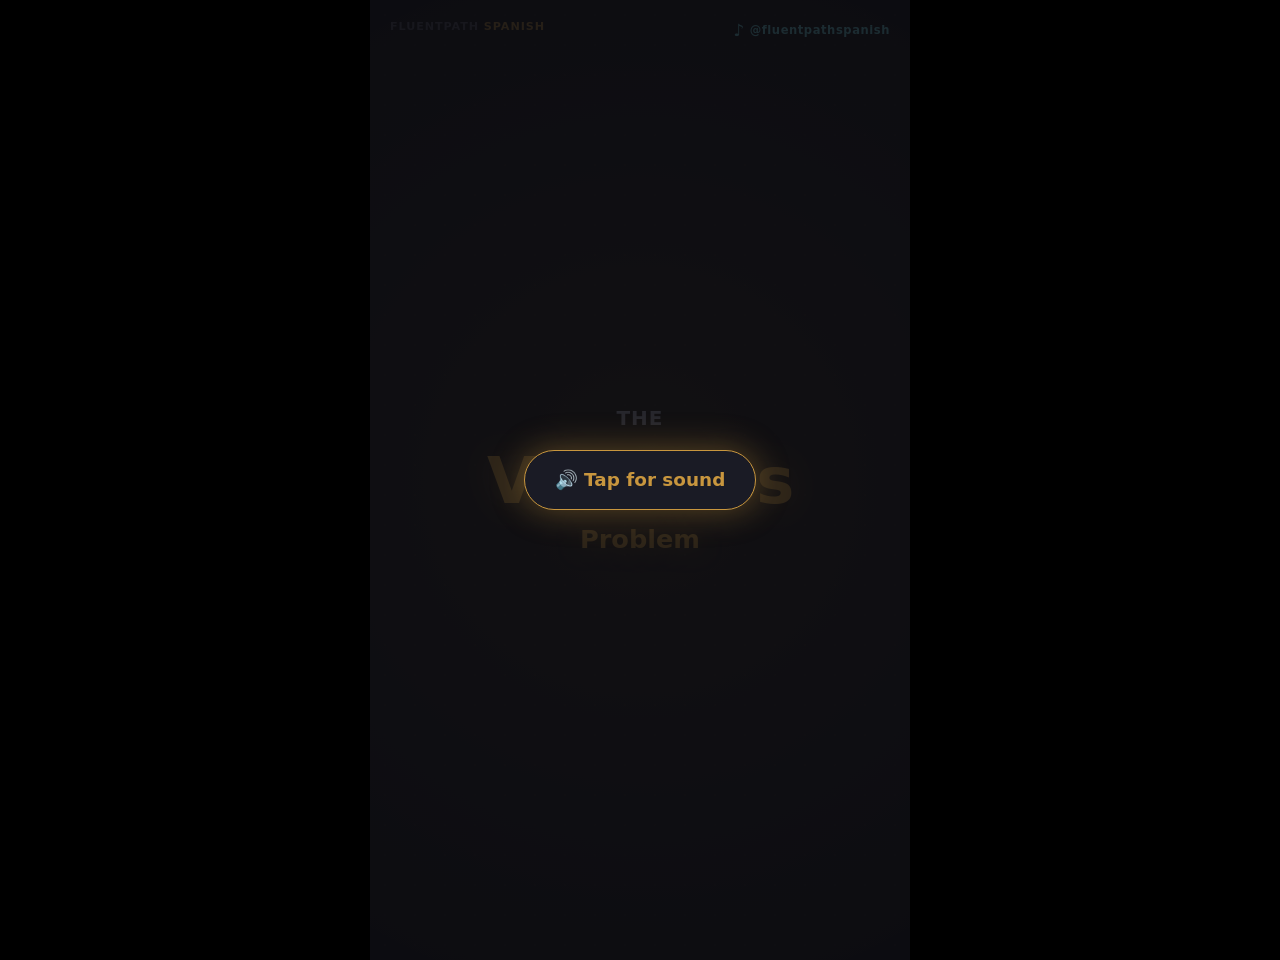
<file: reels_animations/reel4_vosotros_problem.html>
<!DOCTYPE html>
<html lang="en">
<head>
<meta charset="UTF-8">
<meta name="viewport" content="width=device-width, initial-scale=1.0">
<title>FluentPath — The Vosotros Problem</title>
<style>
:root{--bg:#0D0D12;--gold:#C8963E;--text:#EDEDF0;--muted:#A0A0AE;--dim:#5C5C6A}
*{margin:0;padding:0;box-sizing:border-box;-webkit-tap-highlight-color:transparent}
body{display:flex;justify-content:center;align-items:center;min-height:100vh;background:#000;font-family:'Montserrat',Inter,system-ui,sans-serif;-webkit-font-smoothing:antialiased}
.reel{width:540px;height:960px;position:relative;overflow:hidden;background:var(--bg);user-select:none}
.beat{position:absolute;inset:0;pointer-events:none;z-index:0}
.beat::before{content:"";position:absolute;inset:-30%;background:radial-gradient(circle at 50% 50%,rgba(200,150,62,.16),transparent 60%);animation:beatPulse 1.4s ease-in-out infinite}
.dots{position:absolute;inset:0;opacity:.04;background-image:radial-gradient(#C8963E 1px,transparent 1px);background-size:30px 30px}
.logo{position:absolute;top:20px;left:20px;color:var(--dim);font-size:.7rem;font-weight:600;letter-spacing:.08em;z-index:10;opacity:.75}
.logo span{color:var(--gold)}
.tiktok-badge{position:absolute;top:20px;right:20px;color:#69C9D0;font-size:.72rem;font-weight:700;letter-spacing:.05em;z-index:10;opacity:.92;display:flex;align-items:center;gap:5px}
.tiktok-badge .tk{font-size:1.05rem}
.tiktok-follow{color:var(--muted);font-size:.9rem;margin-top:16px;font-weight:600}
.tiktok-follow .tk{color:#69C9D0;font-weight:700}


.scene{position:absolute;inset:0;display:flex;flex-direction:column;justify-content:center;align-items:center;text-align:center;padding:44px 40px;opacity:0;transform:translateY(24px);transition:opacity .5s cubic-bezier(.22,1,.36,1),transform .5s cubic-bezier(.22,1,.36,1);pointer-events:none;z-index:1}
.scene.active{opacity:1;transform:translateY(0)}

.el{opacity:0;transform:translateY(22px)}
.scene.active .el{animation:slideUp .6s cubic-bezier(.22,1,.36,1) forwards}
.scene.active .el.d1{animation-delay:.02s}
.scene.active .el.d2{animation-delay:.14s}
.scene.active .el.d3{animation-delay:.26s}
.scene.active .el.d4{animation-delay:.38s}
.bounce{opacity:0;transform:scale(.4)}
.scene.active .bounce{animation:bounceIn .7s cubic-bezier(.68,-.55,.265,1.55) forwards}
.scene.active .bounce.bd1{animation-delay:.05s}
.scene.active .bounce.bd2{animation-delay:.18s}

@keyframes slideUp{to{opacity:1;transform:translateY(0)}}
@keyframes bounceIn{0%{opacity:0;transform:scale(.4)}60%{opacity:1;transform:scale(1.09)}80%{transform:scale(.95)}100%{opacity:1;transform:scale(1)}}
@keyframes beatPulse{0%,100%{transform:scale(1);opacity:.9}50%{transform:scale(1.3);opacity:.45}}
@keyframes float{0%,100%{transform:translateY(0)}50%{transform:translateY(-12px)}}
@keyframes ctaPulse{0%{box-shadow:0 0 0 0 rgba(200,150,62,.65),0 0 18px rgba(200,150,62,.35)}100%{box-shadow:0 0 0 26px rgba(200,150,62,0),0 0 18px rgba(200,150,62,.35)}}

h2{font-size:1.25rem;color:var(--muted);font-weight:600;letter-spacing:.05em;text-transform:uppercase;margin-bottom:14px}
.bigflag{font-size:4rem;line-height:1;margin-bottom:10px;animation:float 3s ease-in-out infinite}
.vosotros{font-size:4rem;font-weight:800;color:var(--gold);margin-bottom:6px;letter-spacing:-.02em;text-shadow:0 0 34px rgba(200,150,62,.55)}
.problem{font-size:1.6rem;font-weight:800;color:var(--gold);text-shadow:0 0 22px rgba(200,150,62,.5)}
.focus-text{color:var(--text);font-size:1.2rem;max-width:420px;line-height:1.6;margin-top:14px;font-weight:600}
.sub-text{color:var(--muted);font-size:1rem;max-width:400px;line-height:1.55;margin-top:12px}
.gold{color:var(--gold);text-shadow:0 0 22px rgba(200,150,62,.45)}
.emoji-relief{font-size:2rem;margin-top:6px}

.end-card h3{font-size:1.6rem;color:var(--text);margin-bottom:12px}
.end-card p{color:var(--muted);font-size:1rem;margin-bottom:20px}
.es-tagline{color:var(--gold);font-size:1.05rem;font-weight:700;margin-bottom:22px;text-shadow:0 0 22px rgba(200,150,62,.5)}
.cta{display:inline-block;background:var(--gold);color:var(--bg);font-weight:800;font-size:1rem;padding:15px 38px;border-radius:999px;text-decoration:none;animation:ctaPulse 1.6s ease-out infinite}
.link{color:var(--dim);font-size:.75rem;margin-top:18px}

.save-hint{position:absolute;bottom:26px;left:50%;transform:translateX(-50%) translateY(14px);background:rgba(19,20,28,.92);border:1px solid var(--gold);color:var(--gold);font-size:.95rem;font-weight:700;padding:10px 20px;border-radius:999px;z-index:20;opacity:0;transition:opacity .4s,transform .4s;pointer-events:none}
.save-hint.show{opacity:1;transform:translateX(-50%) translateY(0)}

.sound-overlay{position:absolute;inset:0;background:rgba(13,13,18,.82);display:flex;justify-content:center;align-items:center;z-index:50;cursor:pointer;transition:opacity .45s}
.sound-overlay.hidden{opacity:0;pointer-events:none}
.sound-pill{background:#1A1B25;border:1px solid var(--gold);color:var(--gold);padding:18px 30px;border-radius:999px;font-size:1.15rem;font-weight:700;box-shadow:0 0 34px rgba(200,150,62,.4);animation:ctaPulse 1.6s ease-out infinite}
</style>
</head>
<body>
<div class="reel" id="reel">
  <div class="beat"></div>
  <div class="dots"></div>
  <div class="logo">FLUENTPATH <span>SPANISH</span></div>
  <!-- TikTok integration -->
  <div class="tiktok-badge"><span class="tk">♪</span> @fluentpathspanish</div>


  <!-- Scene 0: Intro -->
  <div class="scene">
    <h2 class="el d1">The</h2>
    <div class="vosotros bounce bd1">Vosotros</div>
    <div class="problem bounce bd2">Problem</div>
  </div>

  <!-- Scene 1: Spain -->
  <div class="scene">
    <div class="bigflag">🇪🇸</div>
    <h2 class="el d1">Spain</h2>
    <div class="focus-text bounce bd1">"<span class="gold">Vosotros habláis</span>"</div>
    <div class="sub-text el d2">→ You all speak</div>
    <div class="sub-text el d3">A whole extra conjugation.<br>6 verb forms to memorize.</div>
  </div>

  <!-- Scene 2: Mexico -->
  <div class="scene">
    <div class="bigflag">🇲🇽</div>
    <h2 class="el d1">Mexico (and everywhere else)</h2>
    <div class="focus-text bounce bd1">"<span class="gold">Ustedes hablan</span>"</div>
    <div class="sub-text el d2">→ You all speak</div>
    <div class="sub-text el d3">Same form for formal & informal.<br>One less thing to learn. <span class="emoji-relief">😮‍💨</span></div>
  </div>

  <!-- Scene 3: The reality -->
  <div class="scene">
    <h2 class="el d1">The Reality</h2>
    <div class="focus-text bounce bd1">479 million Spanish speakers<br><span class="gold">don't use vosotros.</span></div>
    <div class="sub-text el d2">Spain is the only country<br>that insists on it.</div>
  </div>

  <!-- End card -->
  <div class="scene end-card">
    <h3 class="el d1">Learn the Dialect That Matters</h3>
    <p class="el d2">Castilian, Mexican, Rioplatense — your choice.</p>
    <p class="es-tagline el d3">¡Elige tu dialecto!</p>
    <a class="cta" href="https://fluentpathspanish.ctonew.app">Start Free →</a>
  <p class="tiktok-follow">♪ Follow <span class="tk">@fluentpathspanish</span> on TikTok</p>

    <p class="link el d4">fluentpathspanish.ctonew.app</p>
  </div>

  <div class="save-hint" id="saveHint">Save this for later →</div>
  <div class="sound-overlay" id="soundOverlay"><div class="sound-pill">🔊 Tap for sound</div></div>
</div>

<script>
(function(){
  var LOOP_MS = 18000;
  var scenes = Array.prototype.slice.call(document.querySelectorAll('.scene'));
  var saveHint = document.getElementById('saveHint');
  var soundOverlay = document.getElementById('soundOverlay');
  var soundOn = false;
  var start = performance.now();
  var loopTimer = null;

  var CUES = [
    [0.4,  'vosotros',          'es-ES'],
    [3.3,  'Vosotros habláis',  'es-ES'],
    [6.3,  'Ustedes hablan',    'es-MX'],
    [12.5, '¡Elige tu dialecto!', 'es-ES']
  ];

  function activeIndex(t){
    var tt = t % LOOP_MS;
    if(tt < 12000) return Math.floor(tt / 3000);
    return scenes.length - 1;
  }
  function update(t){
    var tt = t % LOOP_MS;
    var idx = activeIndex(t);
    scenes.forEach(function(s,i){ s.classList.toggle('active', i === idx); });
    saveHint.classList.toggle('show', tt >= 15000 && tt < LOOP_MS);
  }
  function speak(text, lang){
    if(!soundOn || !('speechSynthesis' in window)) return;
    try{
      var u = new SpeechSynthesisUtterance(text);
      u.lang = lang; u.rate = 0.92; u.pitch = 1;
      window.speechSynthesis.speak(u);
    }catch(e){}
  }
  function scheduleAudio(){
    CUES.forEach(function(cue){ setTimeout(function(){ speak(cue[1], cue[2]); }, cue[0] * 1000); });
  }
  function startLoop(){
    start = performance.now();
    scheduleAudio();
    if(loopTimer) clearInterval(loopTimer);
    loopTimer = setInterval(scheduleAudio, LOOP_MS);
  }
  function enableSound(){
    if(soundOn) return;
    soundOn = true;
    soundOverlay.classList.add('hidden');
    startLoop();
  }
  document.addEventListener('click', enableSound);
  document.addEventListener('keydown', enableSound);
  function tick(now){ update(now - start); requestAnimationFrame(tick); }
  requestAnimationFrame(tick);
})();
</script>
</body>
</html>
</file>
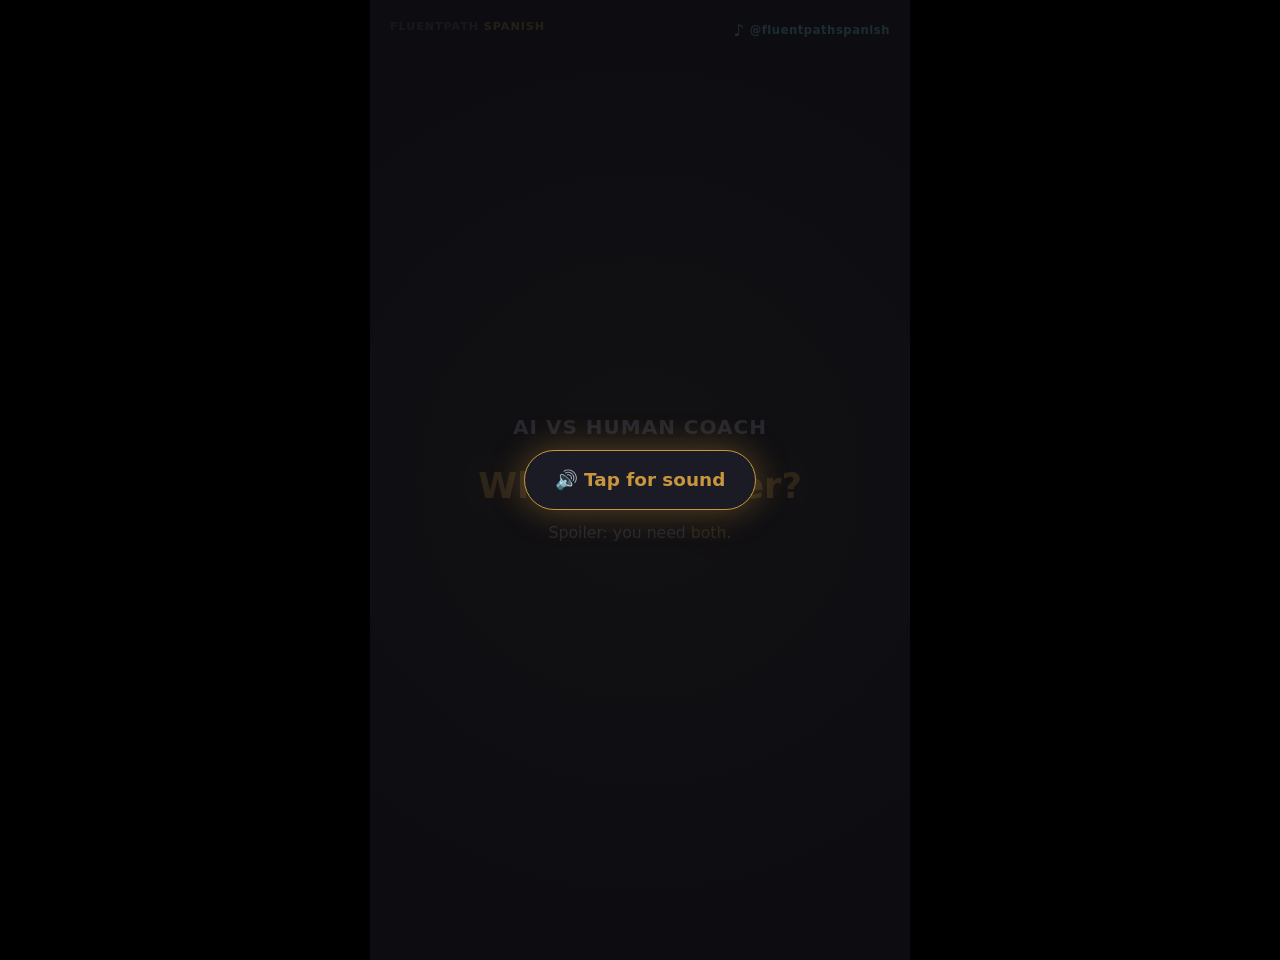
<file: reels_animations/reel5_ai_vs_human.html>
<!DOCTYPE html>
<html lang="en">
<head>
<meta charset="UTF-8">
<meta name="viewport" content="width=device-width, initial-scale=1.0">
<title>FluentPath — AI vs Human Coach</title>
<style>
:root{--bg:#0D0D12;--gold:#C8963E;--text:#EDEDF0;--muted:#A0A0AE;--dim:#5C5C6A;--teal:#2D7A7A}
*{margin:0;padding:0;box-sizing:border-box;-webkit-tap-highlight-color:transparent}
body{display:flex;justify-content:center;align-items:center;min-height:100vh;background:#000;font-family:'Montserrat',Inter,system-ui,sans-serif;-webkit-font-smoothing:antialiased}
.reel{width:540px;height:960px;position:relative;overflow:hidden;background:var(--bg);user-select:none}
.beat{position:absolute;inset:0;pointer-events:none;z-index:0}
.beat::before{content:"";position:absolute;inset:-30%;background:radial-gradient(circle at 50% 50%,rgba(200,150,62,.16),transparent 60%);animation:beatPulse 1.4s ease-in-out infinite}
.dots{position:absolute;inset:0;opacity:.04;background-image:radial-gradient(#C8963E 1px,transparent 1px);background-size:30px 30px}
.logo{position:absolute;top:20px;left:20px;color:var(--dim);font-size:.7rem;font-weight:600;letter-spacing:.08em;z-index:10;opacity:.75}
.logo span{color:var(--gold)}
.tiktok-badge{position:absolute;top:20px;right:20px;color:#69C9D0;font-size:.72rem;font-weight:700;letter-spacing:.05em;z-index:10;opacity:.92;display:flex;align-items:center;gap:5px}
.tiktok-badge .tk{font-size:1.05rem}
.tiktok-follow{color:var(--muted);font-size:.9rem;margin-top:16px;font-weight:600}
.tiktok-follow .tk{color:#69C9D0;font-weight:700}


.scene{position:absolute;inset:0;display:flex;flex-direction:column;justify-content:center;align-items:center;text-align:center;padding:44px 36px;opacity:0;transform:translateY(24px);transition:opacity .5s cubic-bezier(.22,1,.36,1),transform .5s cubic-bezier(.22,1,.36,1);pointer-events:none;z-index:1}
.scene.active{opacity:1;transform:translateY(0)}

.el{opacity:0;transform:translateY(22px)}
.scene.active .el{animation:slideUp .6s cubic-bezier(.22,1,.36,1) forwards}
.scene.active .el.d1{animation-delay:.02s}
.scene.active .el.d2{animation-delay:.14s}
.scene.active .el.d3{animation-delay:.26s}
.scene.active .el.d4{animation-delay:.38s}
.bounce{opacity:0;transform:scale(.4)}
.scene.active .bounce{animation:bounceIn .7s cubic-bezier(.68,-.55,.265,1.55) forwards}
.scene.active .bounce.bd1{animation-delay:.05s}
.scene.active .bounce.bd2{animation-delay:.18s}

@keyframes slideUp{to{opacity:1;transform:translateY(0)}}
@keyframes bounceIn{0%{opacity:0;transform:scale(.4)}60%{opacity:1;transform:scale(1.09)}80%{transform:scale(.95)}100%{opacity:1;transform:scale(1)}}
@keyframes beatPulse{0%,100%{transform:scale(1);opacity:.9}50%{transform:scale(1.3);opacity:.45}}
@keyframes float{0%,100%{transform:translateY(0)}50%{transform:translateY(-12px)}}
@keyframes ctaPulse{0%{box-shadow:0 0 0 0 rgba(200,150,62,.65),0 0 18px rgba(200,150,62,.35)}100%{box-shadow:0 0 0 26px rgba(200,150,62,0),0 0 18px rgba(200,150,62,.35)}}

h2{font-size:1.25rem;color:var(--muted);font-weight:600;letter-spacing:.05em;text-transform:uppercase;margin-bottom:20px}
.big-question{font-size:2.2rem;font-weight:800;color:var(--gold);line-height:1.2;text-shadow:0 0 32px rgba(200,150,62,.5);margin-top:6px}
.vs-card{background:#13141C;border:1px solid #1F2130;border-radius:16px;padding:26px 18px;text-align:center;max-width:250px;width:100%}
.vs-card.ai{border-color:var(--gold);box-shadow:0 0 30px rgba(200,150,62,.15)}
.vs-card.human{border-color:var(--teal);box-shadow:0 0 30px rgba(45,122,122,.15)}
.vs-icon{font-size:3rem;line-height:1;margin-bottom:12px;animation:float 3s ease-in-out infinite}
.vs-item{color:var(--muted);font-size:.85rem;margin-bottom:11px;line-height:1.4}
.vs-item.dim{color:var(--dim)}
.gold{color:var(--gold);text-shadow:0 0 22px rgba(200,150,62,.45)}
.focus-text{color:var(--text);font-size:1.25rem;font-weight:700;max-width:420px;line-height:1.5}
.sub-text{color:var(--muted);font-size:.98rem;max-width:400px;line-height:1.55;margin-top:14px}
.plus{color:var(--muted);font-size:1rem;margin:6px 0}

.end-card h3{font-size:1.6rem;color:var(--text);margin-bottom:12px}
.end-card p{color:var(--muted);font-size:1rem;margin-bottom:20px}
.es-tagline{color:var(--gold);font-size:1.05rem;font-weight:700;margin-bottom:22px;text-shadow:0 0 22px rgba(200,150,62,.5)}
.cta{display:inline-block;background:var(--gold);color:var(--bg);font-weight:800;font-size:1rem;padding:15px 38px;border-radius:999px;text-decoration:none;animation:ctaPulse 1.6s ease-out infinite}
.link{color:var(--dim);font-size:.75rem;margin-top:18px}

.save-hint{position:absolute;bottom:26px;left:50%;transform:translateX(-50%) translateY(14px);background:rgba(19,20,28,.92);border:1px solid var(--gold);color:var(--gold);font-size:.95rem;font-weight:700;padding:10px 20px;border-radius:999px;z-index:20;opacity:0;transition:opacity .4s,transform .4s;pointer-events:none}
.save-hint.show{opacity:1;transform:translateX(-50%) translateY(0)}

.sound-overlay{position:absolute;inset:0;background:rgba(13,13,18,.82);display:flex;justify-content:center;align-items:center;z-index:50;cursor:pointer;transition:opacity .45s}
.sound-overlay.hidden{opacity:0;pointer-events:none}
.sound-pill{background:#1A1B25;border:1px solid var(--gold);color:var(--gold);padding:18px 30px;border-radius:999px;font-size:1.15rem;font-weight:700;box-shadow:0 0 34px rgba(200,150,62,.4);animation:ctaPulse 1.6s ease-out infinite}
</style>
</head>
<body>
<div class="reel" id="reel">
  <div class="beat"></div>
  <div class="dots"></div>
  <div class="logo">FLUENTPATH <span>SPANISH</span></div>
  <!-- TikTok integration -->
  <div class="tiktok-badge"><span class="tk">♪</span> @fluentpathspanish</div>


  <!-- Scene 0: Intro -->
  <div class="scene">
    <h2 class="el d1">AI vs Human Coach</h2>
    <div class="big-question bounce bd1">Which is better?</div>
    <div class="sub-text el d2">Spoiler: you need <span class="gold">both</span>.</div>
  </div>

  <!-- Scene 1: AI -->
  <div class="scene">
    <h2 class="el d1">🤖 AI Coach</h2>
    <div class="vs-card ai bounce bd1">
      <div class="vs-icon">🤖</div>
      <div class="vs-item">✅ <span class="gold">24/7</span> available</div>
      <div class="vs-item">✅ Zero judgment</div>
      <div class="vs-item">✅ Instant corrections</div>
      <div class="vs-item">✅ All dialects</div>
      <div class="vs-item dim">❌ No real empathy</div>
      <div class="vs-item dim">❌ No cultural nuance</div>
    </div>
  </div>

  <!-- Scene 2: Human -->
  <div class="scene">
    <h2 class="el d1">👤 Human Coach</h2>
    <div class="vs-card human bounce bd1">
      <div class="vs-icon">👤</div>
      <div class="vs-item">✅ Deep cultural insight</div>
      <div class="vs-item">✅ Real relationship</div>
      <div class="vs-item">✅ Career mentoring</div>
      <div class="vs-item">✅ Nuanced feedback</div>
      <div class="vs-item dim">❌ Limited hours</div>
      <div class="vs-item dim">❌ Higher cost</div>
    </div>
  </div>

  <!-- Scene 3: Best of both -->
  <div class="scene">
    <h2 class="el d1">The Best of Both</h2>
    <div class="focus-text bounce bd1"><span class="gold">AI</span> for daily practice</div>
    <div class="plus el d2">+</div>
    <div class="focus-text el d2"><span class="gold">Human</span> for deep coaching</div>
    <div class="sub-text el d3">FluentPath gives you both.<br>AI tutors <span class="gold">+</span> expert coaches.</div>
  </div>

  <!-- End card -->
  <div class="scene end-card">
    <h3 class="el d1">AI + Human. Unlimited.</h3>
    <p class="el d2">The only Spanish platform that does both.</p>
    <p class="es-tagline el d3">¡Tu coach de español!</p>
    <a class="cta" href="https://fluentpathspanish.ctonew.app">Start Free →</a>
  <p class="tiktok-follow">♪ Follow <span class="tk">@fluentpathspanish</span> on TikTok</p>

    <p class="link el d4">fluentpathspanish.ctonew.app</p>
  </div>

  <div class="save-hint" id="saveHint">Save this for later →</div>
  <div class="sound-overlay" id="soundOverlay"><div class="sound-pill">🔊 Tap for sound</div></div>
</div>

<script>
(function(){
  var LOOP_MS = 18000;
  var scenes = Array.prototype.slice.call(document.querySelectorAll('.scene'));
  var saveHint = document.getElementById('saveHint');
  var soundOverlay = document.getElementById('soundOverlay');
  var soundOn = false;
  var start = performance.now();
  var loopTimer = null;

  var CUES = [
    [9.4,  'humano',               'es-ES'],
    [12.5, '¡Tu coach de español!','es-ES']
  ];

  function activeIndex(t){
    var tt = t % LOOP_MS;
    if(tt < 12000) return Math.floor(tt / 3000);
    return scenes.length - 1;
  }
  function update(t){
    var tt = t % LOOP_MS;
    var idx = activeIndex(t);
    scenes.forEach(function(s,i){ s.classList.toggle('active', i === idx); });
    saveHint.classList.toggle('show', tt >= 15000 && tt < LOOP_MS);
  }
  function speak(text, lang){
    if(!soundOn || !('speechSynthesis' in window)) return;
    try{
      var u = new SpeechSynthesisUtterance(text);
      u.lang = lang; u.rate = 0.92; u.pitch = 1;
      window.speechSynthesis.speak(u);
    }catch(e){}
  }
  function scheduleAudio(){
    CUES.forEach(function(cue){ setTimeout(function(){ speak(cue[1], cue[2]); }, cue[0] * 1000); });
  }
  function startLoop(){
    start = performance.now();
    scheduleAudio();
    if(loopTimer) clearInterval(loopTimer);
    loopTimer = setInterval(scheduleAudio, LOOP_MS);
  }
  function enableSound(){
    if(soundOn) return;
    soundOn = true;
    soundOverlay.classList.add('hidden');
    startLoop();
  }
  document.addEventListener('click', enableSound);
  document.addEventListener('keydown', enableSound);
  function tick(now){ update(now - start); requestAnimationFrame(tick); }
  requestAnimationFrame(tick);
})();
</script>
</body>
</html>
</file>
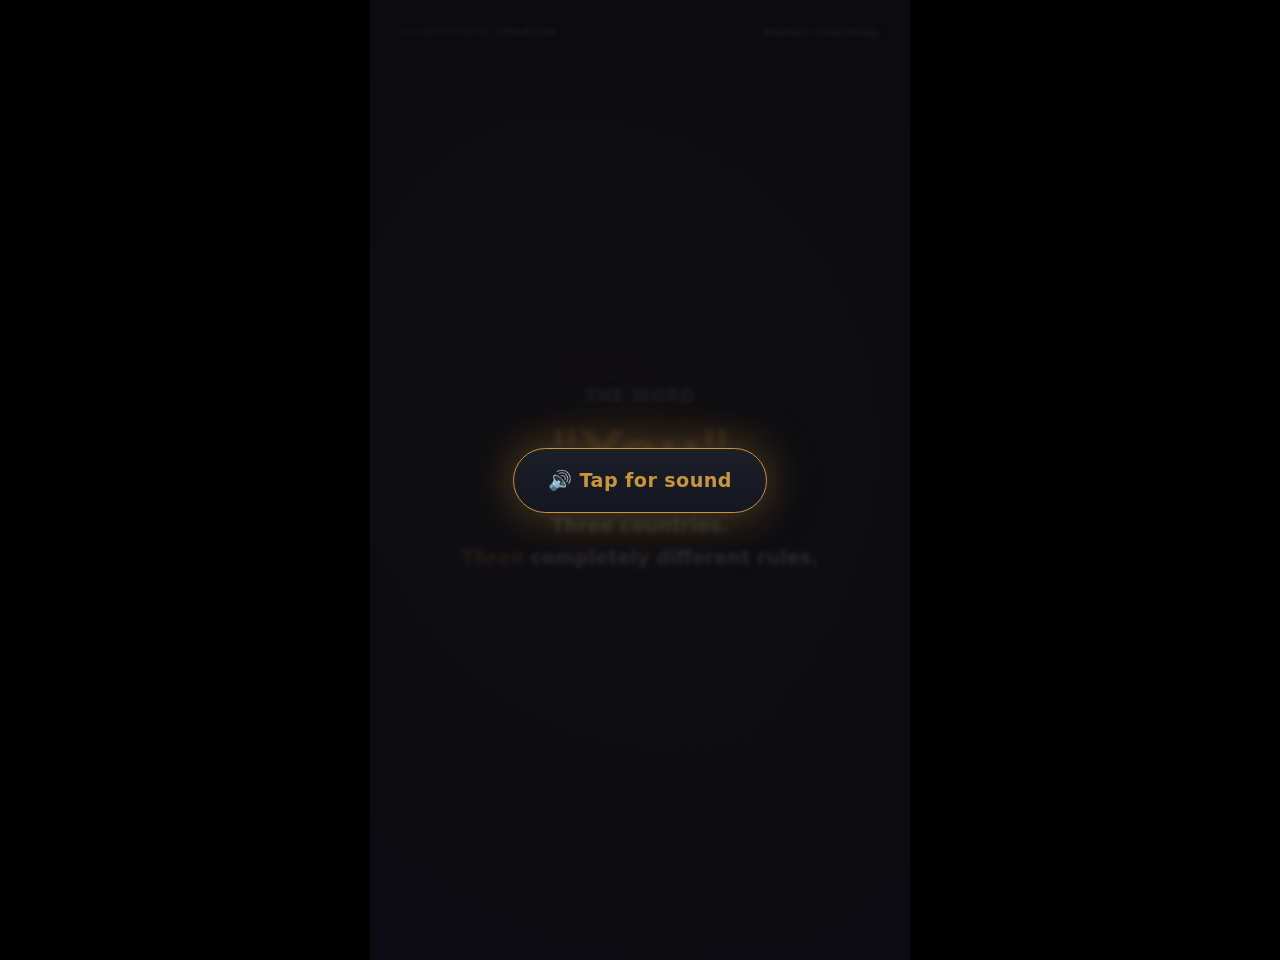
<file: site/facebook_post_video/reel_you_dialect.html>
<!DOCTYPE html>
<html lang="en">
<head>
<meta charset="UTF-8">
<meta name="viewport" content="width=device-width, initial-scale=1.0">
<title>FluentPath — The Word You: Argentina vs Mexico vs Spain</title>
<style>
:root{--bg:#0D0D12;--bg2:#11131A;--gold:#C8963E;--gold2:#D4A44A;--text:#EDEDF0;--muted:#A0A0AE;--dim:#5C5C6A;--ar:#E8612B;--mx:#4CAF50;--es:#C45B28}
*{margin:0;padding:0;box-sizing:border-box;-webkit-tap-highlight-color:transparent}
body{display:flex;justify-content:center;align-items:center;min-height:100vh;background:#000;font-family:'Montserrat',Inter,system-ui,sans-serif;-webkit-font-smoothing:antialiased}
.reel{width:540px;height:960px;position:relative;overflow:hidden;background:linear-gradient(170deg,var(--bg) 0%,var(--bg2) 50%,#0F1118 100%);user-select:none}

.bg-ambient{position:absolute;inset:0;pointer-events:none;z-index:0}
.bg-ambient::before{content:"";position:absolute;inset:-30%;background:radial-gradient(ellipse at 35% 40%,rgba(200,150,62,.10),transparent 55%),radial-gradient(ellipse at 65% 70%,rgba(200,150,62,.06),transparent 50%);animation:ambientShift 8s ease-in-out infinite}
.bg-ambient::after{content:"";position:absolute;inset:0;opacity:.03;background-image:radial-gradient(#C8963E 1px,transparent 1px);background-size:28px 28px}
@keyframes ambientShift{0%,100%{transform:scale(1)}50%{transform:scale(1.08)}}
.beat{position:absolute;inset:0;pointer-events:none;z-index:0}
.beat::before{content:"";position:absolute;inset:-30%;background:radial-gradient(circle at 50% 45%,rgba(210,160,70,.14),transparent 60%);animation:beatPulse 1.6s ease-in-out infinite}
.dots{position:absolute;inset:0;opacity:.05;background-image:radial-gradient(#C8963E 1.5px,transparent 1.5px);background-size:32px 32px}

.particles{position:absolute;inset:0;pointer-events:none;z-index:0;overflow:hidden}
.particle{position:absolute;width:2px;height:2px;background:var(--gold);border-radius:50%;opacity:0;animation:particleFloat 5s ease-in-out infinite}
.particle:nth-child(1){left:15%;animation-delay:0s;animation-duration:5.5s}
.particle:nth-child(2){left:35%;animation-delay:1.2s;animation-duration:6s}
.particle:nth-child(3){left:55%;animation-delay:2.5s;animation-duration:5s}
.particle:nth-child(4){left:75%;animation-delay:3.8s;animation-duration:5.8s}
.particle:nth-child(5){left:90%;animation-delay:0.8s;animation-duration:4.5s}
@keyframes particleFloat{0%{opacity:0;transform:translateY(100%) translateX(0)}20%{opacity:.5}80%{opacity:.3}100%{opacity:0;transform:translateY(-10%) translateX(20px)}}

.logo{position:absolute;top:20px;left:22px;color:var(--dim);font-size:.68rem;font-weight:600;letter-spacing:.1em;z-index:10;opacity:.8;background:rgba(13,13,18,.55);padding:6px 10px;border-radius:6px;backdrop-filter:blur(6px)}
.logo span{color:var(--gold);font-weight:700}
.badge{position:absolute;top:20px;right:22px;color:var(--muted);font-size:.7rem;font-weight:600;letter-spacing:.05em;z-index:10;opacity:.85;background:rgba(13,13,18,.55);padding:6px 10px;border-radius:6px;backdrop-filter:blur(6px)}

.scene{position:absolute;inset:0;display:flex;flex-direction:column;justify-content:center;align-items:center;text-align:center;padding:44px 40px;opacity:0;transform:translateY(28px) scale(.97);filter:blur(4px);transition:opacity .55s cubic-bezier(.22,1,.36,1),transform .55s cubic-bezier(.22,1,.36,1),filter .55s cubic-bezier(.22,1,.36,1);pointer-events:none;z-index:1}
.scene.active{opacity:1;transform:translateY(0) scale(1);filter:blur(0)}

.el{opacity:0;transform:translateY(28px)}
.scene.active .el{animation:slideUp .65s cubic-bezier(.22,1,.36,1) forwards}
.scene.active .el.d1{animation-delay:.03s}
.scene.active .el.d2{animation-delay:.15s}
.scene.active .el.d3{animation-delay:.28s}
.scene.active .el.d4{animation-delay:.42s}
.bounce{opacity:0;transform:scale(.3)}
.scene.active .bounce{animation:bounceIn .75s cubic-bezier(.68,-.55,.265,1.55) forwards}
.scene.active .bounce.bd1{animation-delay:.06s}
.scene.active .bounce.bd2{animation-delay:.2s}
.scene.active .bounce.bd3{animation-delay:.34s}

@keyframes slideUp{to{opacity:1;transform:translateY(0)}}
@keyframes bounceIn{0%{opacity:0;transform:scale(.3)}55%{opacity:1;transform:scale(1.12)}75%{transform:scale(.93)}100%{opacity:1;transform:scale(1)}}
@keyframes beatPulse{0%,100%{transform:scale(1);opacity:.85}50%{transform:scale(1.35);opacity:.4}}
@keyframes float{0%,100%{transform:translateY(0)}50%{transform:translateY(-14px)}}
@keyframes ctaPulse{0%{box-shadow:0 0 0 0 rgba(200,150,62,.7),0 0 20px rgba(200,150,62,.4),0 0 40px rgba(200,150,62,.15)}100%{box-shadow:0 0 0 30px rgba(200,150,62,0),0 0 24px rgba(200,150,62,.3),0 0 50px rgba(200,150,62,0)}}
@keyframes borderGlow{0%,100%{box-shadow:0 0 8px rgba(200,150,62,.08)}50%{box-shadow:0 0 20px rgba(200,150,62,.18)}}
@keyframes shimmerSweep{0%{left:-100%}50%{left:120%}100%{left:120%}}

h2{font-size:1.05rem;color:var(--muted);font-weight:600;letter-spacing:.06em;text-transform:uppercase;margin-bottom:12px;opacity:.85}
.bigflag{font-size:3.8rem;line-height:1;margin-bottom:10px;animation:float 3.5s ease-in-out infinite;filter:drop-shadow(0 0 12px rgba(200,150,62,.2))}
.word{font-size:3.8rem;font-weight:800;color:var(--gold);margin-bottom:8px;letter-spacing:-.02em;text-shadow:0 0 40px rgba(200,150,62,.5),0 0 80px rgba(200,150,62,.15);position:relative}
.word.ar{color:var(--ar);text-shadow:0 0 40px rgba(232,97,43,.5),0 0 80px rgba(232,97,43,.12)}
.word.mx{color:var(--mx);text-shadow:0 0 40px rgba(76,175,80,.5),0 0 80px rgba(76,175,80,.12)}
.word.es{color:var(--es);text-shadow:0 0 40px rgba(196,91,40,.5),0 0 80px rgba(196,91,40,.12)}
.meaning{color:var(--text);font-size:1.3rem;font-weight:700;margin-top:10px;text-shadow:0 0 12px rgba(237,237,240,.1)}
.sub{color:var(--muted);font-size:.95rem;margin-top:12px;max-width:400px;line-height:1.55}
.gold{color:var(--gold);text-shadow:0 0 20px rgba(200,150,62,.4)}
.focus-text{color:var(--text);font-size:1.2rem;max-width:430px;line-height:1.65;margin-top:14px;font-weight:600;text-shadow:0 0 10px rgba(237,237,240,.08)}
.emoji-pop{font-size:1.8rem;margin-top:8px}

.end-card{background:linear-gradient(180deg,rgba(13,13,18,.4) 0%,rgba(19,20,28,.6) 100%)}
.end-card h3{font-size:1.55rem;color:var(--text);margin-bottom:12px;text-shadow:0 0 18px rgba(237,237,240,.1)}
.end-card p{color:var(--muted);font-size:.98rem;margin-bottom:20px;max-width:400px;line-height:1.5}
.es-tagline{color:var(--gold);font-size:1.05rem;font-weight:700;margin-bottom:22px;text-shadow:0 0 26px rgba(200,150,62,.45)}
.cta{display:inline-block;background:linear-gradient(180deg,var(--gold2) 0%,var(--gold) 100%);color:var(--bg);font-weight:800;font-size:1.05rem;padding:16px 42px;border-radius:999px;text-decoration:none;animation:ctaPulse 1.8s ease-out infinite;letter-spacing:.03em;position:relative;overflow:hidden}
.cta::after{content:"";position:absolute;top:0;left:-80%;width:50%;height:100%;background:linear-gradient(90deg,transparent, rgba(255,255,255,.18),transparent);animation:shimmerSweep 3s ease-in-out infinite 1s}
.link{color:var(--dim);font-size:.75rem;margin-top:18px;letter-spacing:.03em}
.fb-follow{color:var(--muted);font-size:.88rem;margin-top:18px;font-weight:600}
.fb-follow .hl{color:var(--gold);font-weight:700}

.save-hint{position:absolute;bottom:28px;left:50%;transform:translateX(-50%) translateY(16px);background:rgba(19,20,28,.94);border:1.5px solid var(--gold);color:var(--gold);font-size:.95rem;font-weight:700;padding:11px 22px;border-radius:999px;z-index:20;opacity:0;transition:opacity .45s,transform .45s;pointer-events:none;box-shadow:0 0 20px rgba(200,150,62,.25)}
.save-hint.show{opacity:1;transform:translateX(-50%) translateY(0);animation:borderGlow 2s ease-in-out infinite}

.sound-overlay{position:absolute;inset:0;background:rgba(11,11,16,.88);display:flex;justify-content:center;align-items:center;z-index:50;cursor:pointer;transition:opacity .5s;backdrop-filter:blur(2px)}
.sound-overlay.hidden{opacity:0;pointer-events:none}
.sound-pill{background:linear-gradient(180deg,#1C1E28 0%,#15161F 100%);border:1.5px solid var(--gold);color:var(--gold);padding:20px 34px;border-radius:999px;font-size:1.2rem;font-weight:700;box-shadow:0 0 40px rgba(200,150,62,.35),0 0 80px rgba(200,150,62,.1);animation:ctaPulse 1.8s ease-out infinite;letter-spacing:.02em}
</style>
</head>
<body>
<div class="reel" id="reel">
  <div class="bg-ambient"></div>
  <div class="beat"></div>
  <div class="dots"></div>
  <div class="particles"><div class="particle"></div><div class="particle"></div><div class="particle"></div><div class="particle"></div><div class="particle"></div></div>
  <div class="logo">FLUENTPATH <span>SPANISH</span></div>
  <div class="badge">Dialect Coaching</div>

  <!-- Scene 0: Intro hook -->
  <div class="scene">
    <h2 class="el d1">The Word</h2>
    <div class="word bounce bd1">"You"</div>
    <p class="focus-text el d2">Three countries.<br><span class="gold">Three</span> completely different rules.</p>
  </div>

  <!-- Scene 1: Argentina -->
  <div class="scene">
    <div class="bigflag">🇦🇷</div>
    <h2 class="el d1">Argentina</h2>
    <div class="word ar bounce bd1">Vos</div>
    <p class="meaning el d2">"<span class="gold">Vos sos</span>"</p>
    <p class="sub el d3">"Tú" doesn't exist here.<br>They use <span class="gold">vos</span> with different verb endings.<br>Sos, tenés, podés, querés.</p>
  </div>

  <!-- Scene 2: Mexico -->
  <div class="scene">
    <div class="bigflag">🇲🇽</div>
    <h2 class="el d1">Mexico</h2>
    <div class="word mx bounce bd1">Tú</div>
    <p class="meaning el d2">"<span class="gold">Tú eres</span>"</p>
    <p class="sub el d3">Standard "<span class="gold">tú</span>" like you learned.<br>But "<span class="gold">ustedes</span>" for everyone — boss,<br>friends, mom. No vosotros. <span class="emoji-pop">😮‍💨</span></p>
  </div>

  <!-- Scene 3: Spain -->
  <div class="scene">
    <div class="bigflag">🇪🇸</div>
    <h2 class="el d1">Spain</h2>
    <div class="word es bounce bd1">Tú</div>
    <p class="meaning el d2">+ <span class="gold">Vosotros</span></p>
    <p class="sub el d3">"<span class="gold">Tú</span>" for one person, yes.<br>But "<span class="gold">vosotros</span>" for you-all (friends).<br>"<span class="gold">Ustedes</span>" only if you're being formal. 🤵</p>
  </div>

  <!-- Scene 4: The point -->
  <div class="scene">
    <h2 class="el d1">The Point</h2>
    <p class="focus-text bounce bd1" style="font-size:1.3rem">Imagine learning Spanish in Mexico,<br>then moving to Buenos Aires.</p>
    <p class="focus-text el d2" style="color:var(--muted);font-weight:400">"Tú eres" → <span class="gold">blank stares</span>.</p>
    <p class="focus-text el d3" style="color:var(--gold);font-weight:700">Dialect. Matters.</p>
  </div>

  <!-- End card -->
  <div class="scene end-card">
    <h3 class="el d1">Learn the Spanish You'll Actually Use</h3>
    <p class="el d2">Argentina, Mexico, Spain — your coach, your dialect.</p>
    <p class="es-tagline el d3">¡Tu dialecto, tu fluidez!</p>
    <a class="cta" href="https://fluentpathspanish.ctonew.app">Free First Session →</a>
    <p class="link el d4">fluentpathspanish.ctonew.app</p>
  </div>

  <div class="save-hint" id="saveHint">Save this for later →</div>
  <div class="sound-overlay" id="soundOverlay"><div class="sound-pill">🔊 Tap for sound</div></div>
</div>

<script>
(function(){
  var LOOP_MS = 18000;
  var scenes = Array.prototype.slice.call(document.querySelectorAll('.scene'));
  var saveHint = document.getElementById('saveHint');
  var soundOverlay = document.getElementById('soundOverlay');
  var soundOn = false;
  var start = performance.now();
  var loopTimer = null;

  // Spanish TTS cues per dialect: [offsetSeconds, text, lang]
  var CUES = [
    [0.4,  'Vos',      'es-AR'],
    [3.3,  'Vos sos',  'es-AR'],
    [5.2,  'tenés',    'es-AR'],
    [6.3,  'Tú eres',  'es-MX'],
    [7.4,  'ustedes',  'es-MX'],
    [9.3,  'Tú',       'es-ES'],
    [9.8,  'vosotros', 'es-ES'],
    [10.8, 'ustedes',  'es-ES'],
    [12.5, '¡Tu dialecto, tu fluidez!', 'es-ES']
  ];

  function activeIndex(t){
    var tt = t % LOOP_MS;
    if(tt < 15000) return Math.floor(tt / 3000);   // 5 content scenes @ 3s
    return scenes.length - 1;                        // end card holds 15s→18s
  }

  function update(t){
    var tt = t % LOOP_MS;
    var idx = activeIndex(t);
    scenes.forEach(function(s,i){ s.classList.toggle('active', i === idx); });
    saveHint.classList.toggle('show', tt >= 15500 && tt < LOOP_MS);
  }

  function speak(text, lang){
    if(!soundOn || !('speechSynthesis' in window)) return;
    try{
      var u = new SpeechSynthesisUtterance(text);
      u.lang = lang; u.rate = 0.92; u.pitch = 1;
      window.speechSynthesis.speak(u);
    }catch(e){}
  }

  function scheduleAudio(){
    CUES.forEach(function(cue){ setTimeout(function(){ speak(cue[1], cue[2]); }, cue[0] * 1000); });
  }

  function startLoop(){
    start = performance.now();
    scheduleAudio();
    if(loopTimer) clearInterval(loopTimer);
    loopTimer = setInterval(scheduleAudio, LOOP_MS);
  }

  function enableSound(){
    if(soundOn) return;
    soundOn = true;
    soundOverlay.classList.add('hidden');
    startLoop();
  }
  document.addEventListener('click', enableSound);
  document.addEventListener('keydown', enableSound);

  function tick(now){ update(now - start); requestAnimationFrame(tick); }
  requestAnimationFrame(tick);
})();
</script>
</body>
</html>
</file>
